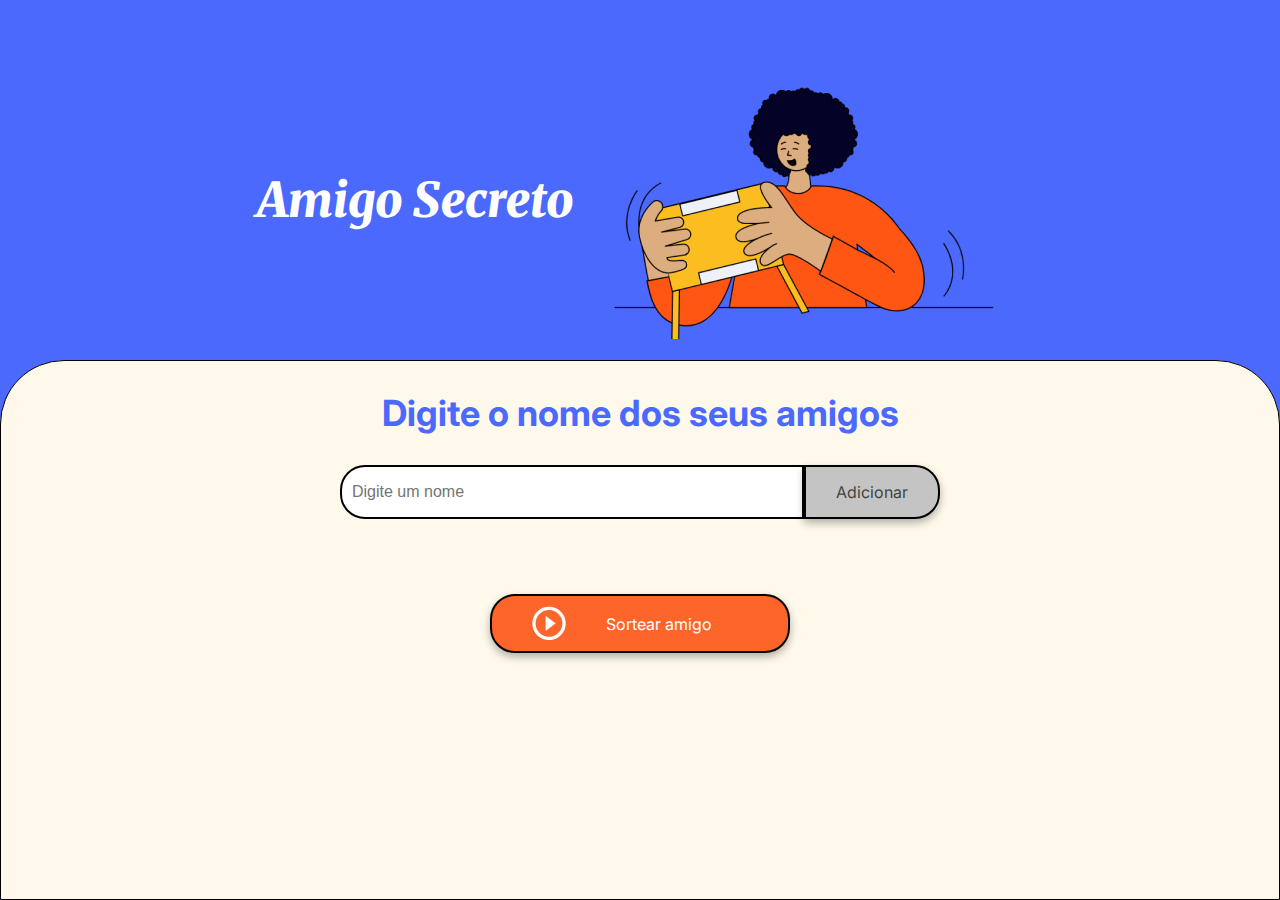
<file: index.html>
<!DOCTYPE html>
<html lang="pt-br">
<head>
    <meta charset="UTF-8">
    <meta name="viewport" content="width=device-width, initial-scale=1.0">
    <link rel="stylesheet" href="style.css">
    <link rel="preconnect" href="https://fonts.googleapis.com">
    <link rel="preconnect" href="https://fonts.gstatic.com" crossorigin>
    <link href="https://fonts.googleapis.com/css2?family=Inter:wght@100;400;700;900&family=Merriweather:ital,wght@0,300;0,400;0,700;0,900;1,300;1,400;1,700;1,900&display=swap" rel="stylesheet">
    <title>Amigo Secreto</title>
</head>

<body>
    <main class="main-content">
        <header class="header-banner">
            <h1 class="main-title">Amigo Secreto</h1>
            <img src="assets/amigo-secreto.png" alt="Imagem representativa de amigo secreto">
        </header>
        
        <section class="input-section">
            <h2 class="section-title">Digite o nome dos seus amigos</h2>
            <div class="input-wrapper">
                <input type="text" id="amigo" class="input-name" placeholder="Digite um nome">
                <button class="button-add" onclick="adicionarAmigo(), selecionarAmigo()">Adicionar</button>
            </div>
           
            <ul id="listaAmigos" class="name-list" aria-labelledby="listaAmigos" role="list"></ul>
            <ul id="resultado" class="result-list" aria-live="polite"></ul>

            <div class="button-container">
                <button class="button-draw" onclick="sortearAmigo()" aria-label="Sortear amigo secreto">
                    <img src="assets/play_circle_outline.png" alt="Ícone para sortear">
                    Sortear amigo
                </button>
            </div>
        </section>
    </main>

    <script src="app.js" defer></script>
</body>
</html>
</file>
<file: style.css>
:root {
    --color-primary: #4B69FD;
    --color-secondary: #FFF9EB;
    --color-tertiary: #C4C4C4;
    --color-button: #fe652b;
    --color-button-hover: #e55720;
    --color-text: #444444;
    --color-white: #FFFFFF;
}

/* Estilos gerais */
* {
    margin: 0;
    padding: 0;
    box-sizing: border-box;
}

body {
    height: 100vh;
    background-color: var(--color-primary);
    display: flex;
    justify-content: center;
    align-items: center;
}

.main-content {
    display: flex;
    flex-direction: column;
    height: 100%;
    width: 100%;
}

/* Banner */
.header-banner {
    flex: 40%;
    display: flex;
    justify-content: center;
    align-items: center;
    padding: 40px 0 0;
}

/* Seção de entrada */
.input-section {
    flex: 60%;
    background-color: var(--color-secondary);
    border: 1px solid #000;
    border-radius: 64px 64px 0 0;
    display: flex;
    flex-direction: column;
    align-items: center;
    padding: 20px;
    width: 100%;
}

/* Títulos */
.main-title {
    font-size: 48px;
    font-family: "Merriweather", serif;
    font-weight: 900;
    font-style: italic;
    color: var(--color-white);
}

.section-title {
    font-family: "Inter", serif;
    font-size: 36px;
    font-weight: 700;
    color: var(--color-primary);
    margin: 10px 0;
    text-align: center;
}

/* Contêineres de entrada e botão */
.input-wrapper {
    display: flex;
    justify-content: center;
    width: 100%;
    max-width: 600px;
    margin-top: 20px;
}

.input-name {
    width: 100%;
    padding: 10px;
    border: 2px solid #000;
    border-radius: 25px 0 0 25px;
    font-size: 16px;
}

.button-container {
    width: 300px;
    justify-content: center;
}

/* Estilos de entrada de texto */
.input-title {
    flex: 1;
    padding: 10px 15px;
    font-size: 16px;
    border: 2px solid #333;
    border-right: none;
    border-radius: 25px 0 0 25px;
    font-family: "Merriweather", serif;
    box-shadow: 0 4px 8px rgba(0, 0, 0, 0.3);
}

/* Estilos de botão */
button {
    padding: 15px 30px;
    font-family: "Inter", sans-serif;
    font-size: 16px;
    border: 2px solid #000;
    border-radius: 25px;
    box-shadow: 0 4px 8px rgba(0, 0, 0, 0.3);
    cursor: pointer;
}

.button-add {
    background-color: var(--color-tertiary);
    color: var(--color-text);
    border-radius: 0 25px 25px 0;
}

.button-add:hover {
    background-color: #a1a1a1;
}

/* Listas */
ul {
    list-style-type: none;
    color: var(--color-text);
    font-family: "Inter", sans-serif;
    font-size: 18px;
    margin: 20px 0;
}

.result-list {
    margin-top: 15px;
    color: #05DF05;
    font-size: 22px;
    font-weight: bold;
    text-align: center;
}

/* Botão de sortear título */
.button-draw {
    display: flex;
    align-items: center;
    width: 100%;
    padding: 10px 40px;
    color: var(--color-white);
    background-color: var(--color-button);
    font-size: 16px;
}

.button-draw img {
    margin-right: 40px;
}

.button-draw:hover {
    background-color: var(--color-button-hover);
}
</file>
